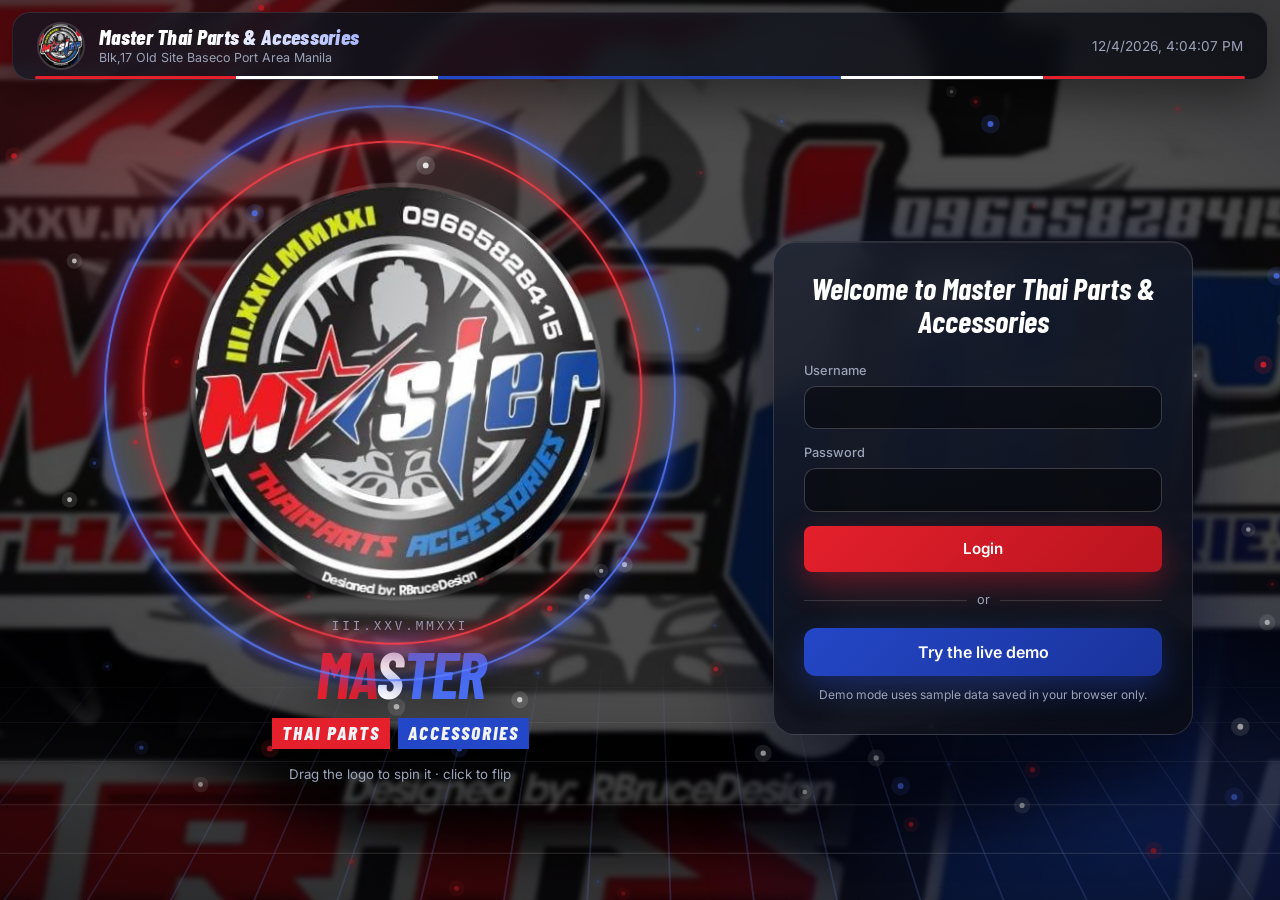
<file: index.html>
<!DOCTYPE html>
<html lang="en">
<head>
  <meta charset="UTF-8">
  <meta name="viewport" content="width=device-width, initial-scale=1.0">
  <title>Master Thai Parts & Accessories</title>
  <meta name="description" content="Inventory management for Master Thai Parts & Accessories — Supabase + vanilla JS.">
  <link rel="preconnect" href="https://fonts.googleapis.com">
  <link rel="preconnect" href="https://fonts.gstatic.com" crossorigin>
  <link href="https://fonts.googleapis.com/css2?family=Barlow+Condensed:ital,wght@1,700;1,800&family=Inter:wght@400;500;600&display=swap" rel="stylesheet">
  <link rel="stylesheet" href="css/style.css">
</head>
<body class="login-page">
  <header class="navbar">
    <div class="logo-container">
      <img src="assets/logo.jpg" alt="Master Thai Parts logo" class="logo-img">
      <div>
        <h2 class="logo" id="shopName">Master Thai Parts & Accessories</h2>
        <p class="address" id="shopAddress"></p>
      </div>
    </div>
    <div class="date-time"><span id="datetime"></span></div>
  </header>

  <main class="login-wrap">
    <div class="login-card" id="form">
      <h1>Welcome to Master Thai Parts &amp; Accessories</h1>
      <form id="loginForm" name="form" autocomplete="on" novalidate>
        <label for="user">Username
          <input type="text" id="user" name="user" required autocomplete="username" autocapitalize="none" spellcheck="false">
        </label>
        <label for="pass">Password
          <input type="password" id="pass" name="pass" required autocomplete="current-password">
        </label>
        <p id="errorMessage" class="err" role="alert" hidden></p>
        <input type="submit" id="btn" value="Login" name="submit">
      </form>
      <p class="setup-note" id="setupNote" hidden>Supabase isn't connected yet — add your keys in <code>js/config.js</code>. The demo works without it.</p>
      <div class="divider"><span>or</span></div>
      <button type="button" class="btn-demo" id="demoBtn">Try the live demo</button>
      <p class="fine">Demo mode uses sample data saved in your browser only.</p>
    </div>
  </main>

  <script type="module" src="js/login.js"></script>
</body>
</html>
</file>
<file: css/style.css>
/* Master Thai Parts — one stylesheet for every page.
   Keeps the original layout (fixed navbar, left sidebar, background image
   with dark overlay, cyan hover) with a cleaner, Thai-flag-accented look. */
:root{
  --bg:#07090f; --panel:rgba(16,20,30,.78); --panel-2:rgba(255,255,255,.04);
  --line:rgba(255,255,255,.1); --text:#f2f4fa; --muted:#9aa3b8;
  --cyan:#00bcd4; --blue:#2447c7; --blue-l:#4a6df0; --red:#e4202c; --red-d:#b8141f;
  --ok:#2ecc8f; --warn:#f5b53d; --bad:#ff5a5f;
  --nav:84px; --side:190px; --radius:14px;
  --head:'Barlow Condensed','Arial Narrow',Arial,sans-serif;
}
*{margin:0;padding:0;box-sizing:border-box}
[hidden]{display:none!important}
body{
  font-family:'Inter',Arial,sans-serif;color:var(--text);line-height:1.5;overflow-x:hidden;min-height:100vh;
  background:var(--bg) url('../assets/background.jpg') center/cover no-repeat fixed;
}
body::before{content:'';position:fixed;inset:0;z-index:0;background:linear-gradient(rgba(5,7,12,.84),rgba(5,7,12,.92))}
a{color:inherit}
button,input,select{font:inherit;color:inherit}
code{background:var(--panel-2);padding:1px 6px;border-radius:4px;font-size:.85em}
.muted{color:var(--muted);font-size:.92rem}
.fine{color:var(--muted);font-size:.75rem;text-align:center;margin-top:10px}
.err{color:var(--bad);font-size:.85rem;min-height:1.2em}
ul{list-style:none}

/* ---------- navbar ---------- */
.navbar{
  position:fixed;top:0;left:0;right:0;height:var(--nav);z-index:20;
  display:flex;align-items:center;justify-content:space-between;gap:20px;padding:0 24px;
  background:rgba(7,9,15,.88);backdrop-filter:blur(10px);border-bottom:1px solid var(--line);
}
.navbar::after{ /* Thai flag stripe */
  content:'';position:absolute;left:0;right:0;bottom:-1px;height:3px;
  background:linear-gradient(90deg,var(--red) 0 16.6%,#fff 16.6% 33.3%,var(--blue) 33.3% 66.6%,#fff 66.6% 83.3%,var(--red) 83.3%);
}
.logo-container{display:flex;align-items:center;gap:14px;min-width:0}
.logo-img{width:62px;height:62px;border-radius:50%;object-fit:cover;border:2px solid rgba(255,255,255,.15);flex:none}
.logo{font-family:var(--head);font-style:italic;font-weight:800;font-size:1.35rem;letter-spacing:.3px;line-height:1.1;white-space:nowrap;overflow:hidden;text-overflow:ellipsis}
.address{font-size:.78rem;color:var(--muted)}
.menu ul{display:flex;gap:6px}
.menu a,.sidebar a{white-space:nowrap;
  display:flex;align-items:center;gap:8px;text-decoration:none;font-weight:600;
  padding:9px 14px;border-radius:8px;color:#fff;transition:color .3s,background-color .3s;
}
.menu a:hover,.sidebar a:hover{color:var(--cyan);background:rgba(255,255,255,.08)}
.menu a.active,.sidebar a.active{color:var(--cyan);background:rgba(0,188,212,.12)}
.date-time{display:flex;align-items:center;gap:10px;color:var(--muted);font-size:.85rem;white-space:nowrap}
.pill{background:rgba(245,181,61,.16);color:var(--warn);font-size:.68rem;font-weight:700;letter-spacing:.6px;text-transform:uppercase;padding:3px 10px;border-radius:99px}
.menu-toggle{display:none;background:none;border:0;font-size:1.5rem;cursor:pointer}

/* ---------- layout ---------- */
.main{position:relative;z-index:1;min-height:100vh;padding:var(--nav) 0 0 var(--side)}
.sidebar{
  position:fixed;top:var(--nav);left:0;width:var(--side);height:calc(100vh - var(--nav));z-index:15;
  background:rgba(7,9,15,.82);backdrop-filter:blur(10px);border-right:1px solid var(--line);padding:26px 12px;
}
.sidebar ul{display:flex;flex-direction:column;gap:6px}
.sidebar a{font-size:1rem}
.page-content{padding:34px clamp(18px,3vw,48px) 70px;min-width:0}
.page-head{display:flex;justify-content:space-between;align-items:flex-end;gap:16px;flex-wrap:wrap;margin-bottom:22px}
.page-head h1{font-family:var(--head);font-style:italic;font-size:2.7rem;line-height:1}
.head-actions{display:flex;gap:10px}
.back{margin-top:26px}.back a{color:var(--cyan);text-decoration:none;font-weight:600}.back a:hover{text-decoration:underline}

/* ---------- panels & stats ---------- */
.panel{background:var(--panel);border:1px solid var(--line);border-radius:var(--radius);padding:22px;margin-bottom:18px;backdrop-filter:blur(6px)}
.panel h3{font-size:.78rem;text-transform:uppercase;letter-spacing:1px;color:var(--muted);margin-bottom:14px}
.stats{display:grid;grid-template-columns:repeat(auto-fit,minmax(200px,1fr));gap:14px;margin-bottom:18px}
.stat{position:relative;overflow:hidden;background:var(--panel);border:1px solid var(--line);border-radius:var(--radius);padding:18px 18px 18px 22px}
.stat::before{content:'';position:absolute;left:0;top:0;bottom:0;width:4px;background:var(--c,var(--blue))}
.stat .k{color:var(--muted);font-size:.74rem;text-transform:uppercase;letter-spacing:.8px}
.stat .v{font-family:var(--head);font-style:italic;font-weight:800;font-size:2.1rem;margin-top:2px}
.cat-grid{display:grid;grid-template-columns:repeat(auto-fill,minmax(230px,1fr));gap:12px}
.cat-card{display:flex;flex-direction:column;gap:2px;text-decoration:none;padding:16px;border-radius:10px;background:var(--panel-2);border:1px solid var(--line);transition:.2s}
.cat-card:hover{border-color:var(--cyan);transform:translateY(-2px)}
.cat-card span{color:var(--muted);font-size:.85rem}

/* ---------- category buttons (original 3-column grid) ---------- */
.button-container{display:grid;grid-template-columns:repeat(3,1fr);gap:20px;margin:10px 0}
.cn{width:100%;background:none;border:0}
.cn a{
  display:flex;flex-direction:column;align-items:center;justify-content:center;gap:4px;min-height:96px;text-align:center;text-decoration:none;
  font-weight:600;font-size:1.05rem;color:#fff;background:var(--panel);border:1px solid var(--line);border-top:3px solid var(--red);
  padding:18px 20px;border-radius:12px;box-shadow:0 4px 6px rgba(0,0,0,.1);transition:background-color .3s,transform .2s,border-color .3s;
}
.cn:nth-child(3n+2) a{border-top-color:#fff}
.cn:nth-child(3n) a{border-top-color:var(--blue-l)}
.cn a small{color:var(--muted);font-weight:500;font-size:.8rem}
.cn a:hover{background:rgba(0,188,212,.14);border-color:var(--cyan);transform:translateY(-3px)}

/* ---------- forms ---------- */
label{display:grid;gap:6px;font-size:.8rem;color:var(--muted);font-weight:500}
input[type=text],input[type=password],input[type=number],input[type=search]{
  width:100%;padding:11px 12px;background:rgba(0,0,0,.35);border:1px solid rgba(255,255,255,.22);border-radius:8px;color:#fff;outline:none;transition:.15s;
}
input:focus{border-color:var(--cyan);box-shadow:0 0 0 3px rgba(0,188,212,.2)}
.panel-row{display:flex;justify-content:space-between;align-items:center;gap:12px}
.panel-row h3{margin:0}
.add-form{display:grid;grid-template-columns:1fr 1.4fr 1fr auto;gap:14px;align-items:end;margin-top:16px}
.search-form{display:flex;gap:10px;flex-wrap:wrap}
.search-form input{flex:1;min-width:200px;max-width:420px}
.form-actions{display:flex;gap:10px}
.add-part-button,input[type=submit]{
  background:#0288d1;color:#fff;padding:12px 22px;border:0;border-radius:8px;cursor:pointer;font-weight:600;font-size:.95rem;
  box-shadow:0 4px 6px rgba(0,0,0,.15);transition:background-color .3s,transform .15s;white-space:nowrap;
}
.add-part-button:hover,input[type=submit]:hover{background:#0277bd;transform:translateY(-1px)}
.add-part-button:disabled,input[type=submit]:disabled{opacity:.5;cursor:not-allowed;transform:none}
.btn-ghost{background:transparent;border:1px solid rgba(255,255,255,.25);padding:11px 18px;border-radius:8px;cursor:pointer;font-weight:600;transition:.2s}
.btn-ghost:hover{border-color:var(--cyan);color:var(--cyan)}
.toolbar{margin-bottom:14px}.toolbar input{max-width:360px}

/* ---------- table ---------- */
.table-wrap{overflow-x:auto}
table{width:100%;border-collapse:collapse;font-size:.92rem}
th,td{padding:12px;text-align:left;border-bottom:1px solid var(--line)}
th{font-size:.72rem;text-transform:uppercase;letter-spacing:.8px;color:var(--muted);background:rgba(255,255,255,.04);white-space:nowrap}
tbody tr:nth-child(even){background:rgba(255,255,255,.04)}
tbody tr:hover{background:rgba(255,255,255,.09)}
tfoot th{color:#fff;font-size:.85rem}
.num{text-align:right}
.sku{color:var(--muted);font-family:ui-monospace,monospace;font-size:.8rem;width:44px}
.pname{font-weight:600}
.badge{font-size:.7rem;font-weight:700;padding:3px 10px;border-radius:99px;white-space:nowrap}
.badge.ok{background:rgba(46,204,143,.15);color:var(--ok)}
.badge.low{background:rgba(245,181,61,.15);color:var(--warn)}
.badge.out{background:rgba(255,90,95,.15);color:var(--bad)}
.row-actions{display:flex;gap:6px;justify-content:flex-end}
.row-actions button{background:rgba(255,255,255,.06);border:1px solid var(--line);border-radius:6px;padding:5px 11px;cursor:pointer;font-size:.78rem;transition:.2s}
.row-actions button:hover{border-color:var(--cyan);color:var(--cyan)}
.row-actions .del:hover{border-color:var(--bad);color:var(--bad)}
.empty{text-align:center;color:var(--muted);padding:28px}

/* ---------- profile ---------- */
.profile{display:flex;align-items:center;gap:18px}
.profile h2{font-family:var(--head);font-style:italic;font-size:1.9rem}
.avatar{width:68px;height:68px;border-radius:50%;display:grid;place-items:center;font-family:var(--head);font-style:italic;font-weight:800;font-size:2rem;background:linear-gradient(135deg,var(--red),var(--blue))}

/* ---------- login page ---------- */
.login-page .navbar{justify-content:space-between}
.login-wrap{position:relative;z-index:1;min-height:100vh;display:grid;place-items:center;padding:calc(var(--nav) + 24px) 16px 32px}
.login-card{width:min(420px,100%);background:rgba(255,255,255,.96);color:#1c2030;border-radius:16px;padding:30px;box-shadow:0 30px 70px rgba(0,0,0,.55);text-align:center}
.login-card h1{font-family:var(--head);font-style:italic;font-size:1.9rem;line-height:1.1;margin-bottom:22px;color:#111}
.login-card form{display:grid;gap:14px;text-align:left}
.login-card label{color:#555}
.login-card input[type=text],.login-card input[type=password]{background:#fff;color:#111;border:1px solid #ccc}
.login-card input[type=submit]{background:linear-gradient(to bottom,#555,#000);width:100%}
.login-card input[type=submit]:hover{background:linear-gradient(to bottom,#000,#333)}
.login-card .divider{display:flex;align-items:center;gap:10px;color:#888;font-size:.8rem;margin:18px 0}
.login-card .divider::before,.login-card .divider::after{content:'';flex:1;height:1px;background:#ddd}
.login-card .fine{color:#777}
.btn-demo{width:100%;padding:12px;border:0;border-radius:8px;cursor:pointer;font-weight:600;color:#fff;background:linear-gradient(135deg,var(--blue),#1a339a);transition:.2s}
.btn-demo:hover{filter:brightness(1.12)}
.setup-note{margin-top:12px;padding:10px;border-radius:8px;background:#fff6e0;color:#7a5a00;font-size:.8rem}

/* ---------- toast ---------- */
.toast{position:fixed;bottom:24px;left:50%;transform:translate(-50%,30px);background:#fff;color:#111;padding:10px 20px;border-radius:99px;font-weight:600;font-size:.9rem;opacity:0;pointer-events:none;transition:.25s;z-index:99}
.toast.show{opacity:1;transform:translate(-50%,0)}

/* ---------- responsive ---------- */
@media(max-width:1100px){.menu{display:none}.date-time #datetime{font-size:.78rem}}
@media(max-width:860px){
  :root{--nav:72px}
  .main{padding-left:0}
  .menu-toggle{display:block}
  .sidebar{transform:translateX(-100%);transition:transform .25s;width:230px}
  .sidebar.open{transform:none;box-shadow:20px 0 50px rgba(0,0,0,.6)}
  .logo{font-size:1.15rem}.logo-img{width:48px;height:48px}
  .date-time span:not(.pill){display:none}
  .button-container{grid-template-columns:1fr 1fr}
  .add-form{grid-template-columns:1fr 1fr}
  .add-form label:nth-child(2){grid-column:1/-1}
  .page-head h1{font-size:2.1rem}
  .login-page .date-time span{display:inline}
  .address{display:none}
}
@media(max-width:520px){.button-container{grid-template-columns:1fr}.add-form{grid-template-columns:1fr}}
@media(prefers-reduced-motion:reduce){*{transition:none!important}}
@media print{
  body{background:#fff;color:#000}body::before{display:none}
  .navbar,.sidebar,.no-print,.toast{display:none!important}
  .main{padding:0}.panel{background:#fff;border:1px solid #ccc;color:#000}
  th,td{color:#000;border-color:#ccc}.muted,.panel h3{color:#444}
}
</file>
